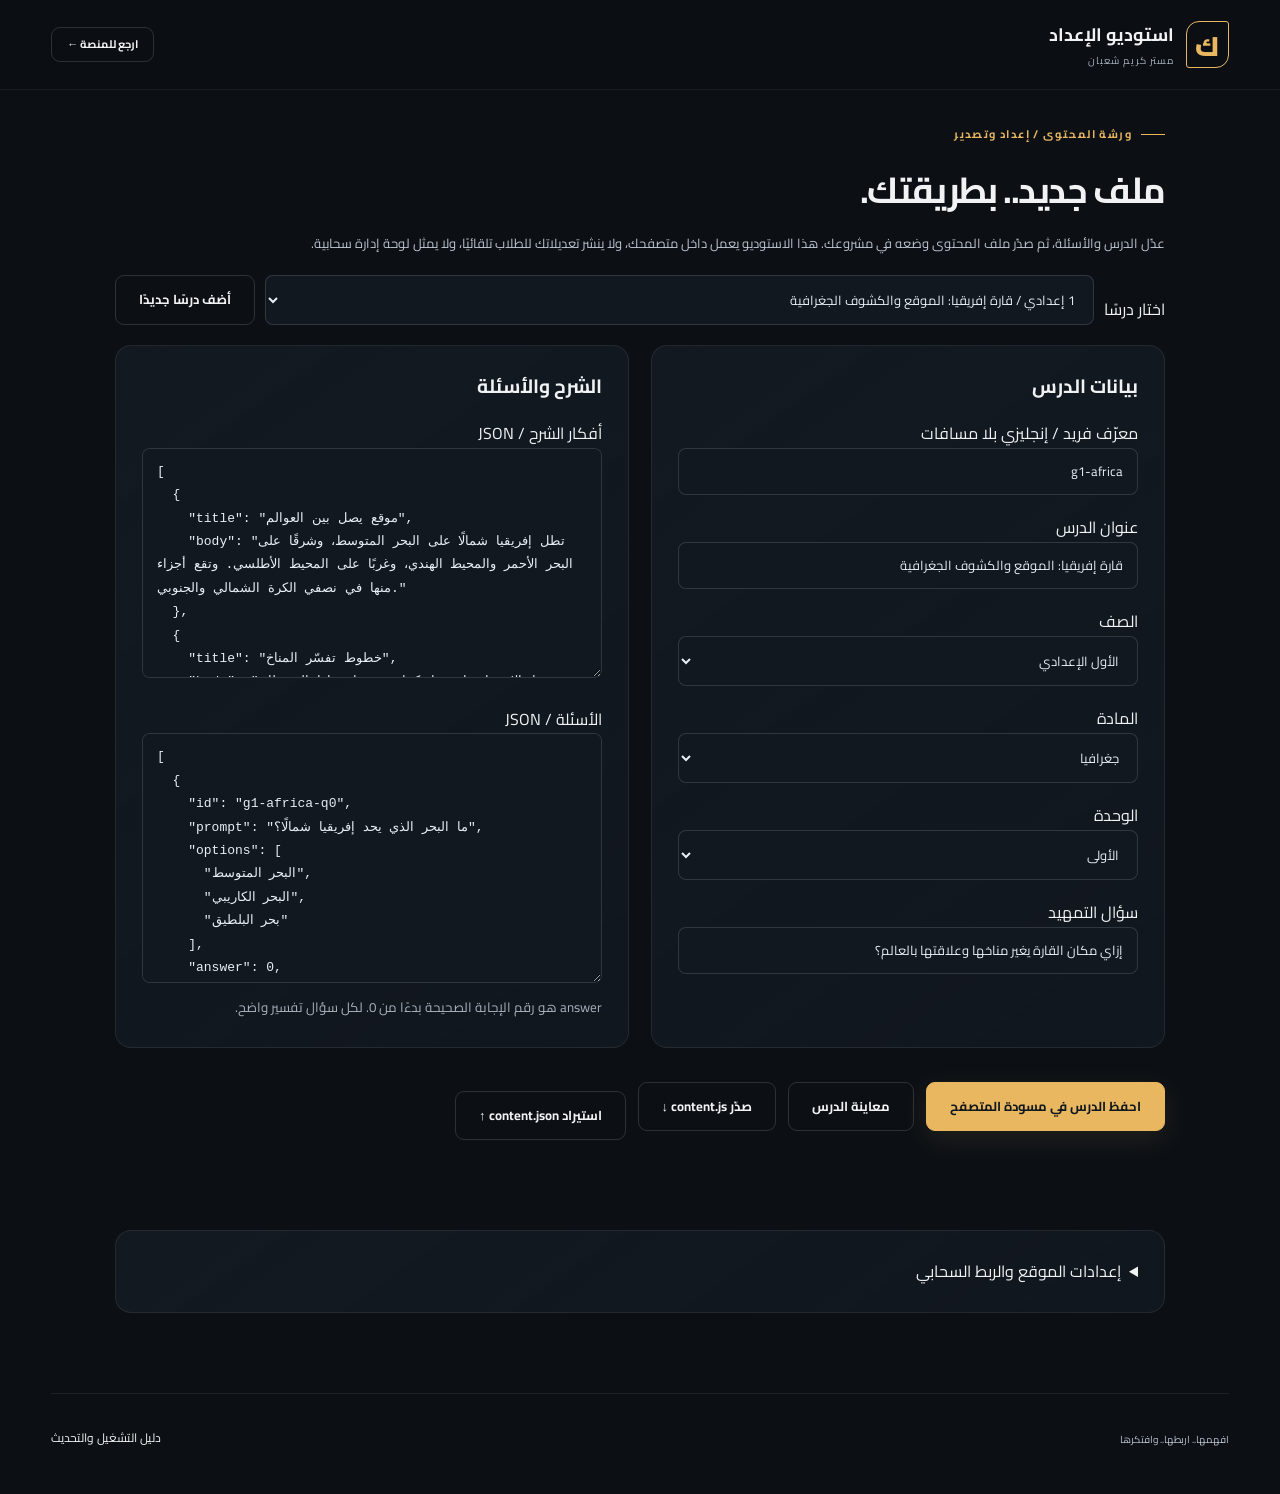
<file: learn/studio.html>
<!doctype html><html lang="ar" dir="rtl"><head><meta charset="utf-8"><meta name="viewport" content="width=device-width,initial-scale=1"><title>استوديو الإعداد | مستر كريم شعبان</title><meta name="robots" content="noindex"><link rel="stylesheet" href="assets/style.css"><link rel="icon" href="assets/icon.svg"><script src="assets/content.js" defer></script><script src="assets/studio.js" defer></script></head><body><header class="site-header"><a class="brand" href="index.html#home"><span class="brand-mark">ك</span><span><b>استوديو الإعداد</b><small>مستر كريم شعبان</small></span></a><a class="btn small" href="index.html#home">ارجع للمنصة ←</a></header><main class="studio"><section class="section"><div class="eyebrow">ورشة المحتوى / إعداد وتصدير</div><h1 style="font-size:36px">ملف جديد.. بطريقتك.</h1><p style="margin-top:15px;font-size:13px">عدّل الدرس والأسئلة، ثم صدّر ملف المحتوى وضعه في مشروعك. هذا الاستوديو يعمل داخل متصفحك، ولا ينشر تعديلاتك للطلاب تلقائيًا، ولا يمثل لوحة إدارة سحابية.</p><div class="toolbar"><label for="studio-lesson">اختار درسًا</label><select id="studio-lesson" class="input"></select><button class="btn" id="new-lesson">أضف درسًا جديدًا</button></div><div class="grid two"><div class="card"><h3>بيانات الدرس</h3><label for="s-id">معرّف فريد / إنجليزي بلا مسافات</label><input id="s-id" class="input"><label for="s-title">عنوان الدرس</label><input id="s-title" class="input"><label for="s-grade">الصف</label><select id="s-grade" class="input"><option value="1">الأول الإعدادي</option><option value="2">الثاني الإعدادي</option><option value="3">الثالث الإعدادي</option></select><label for="s-subject">المادة</label><select id="s-subject" class="input"><option>تاريخ</option><option>جغرافيا</option></select><label for="s-unit">الوحدة</label><select id="s-unit" class="input"><option value="1">الأولى</option><option value="2">الثانية</option><option value="3">الثالثة</option><option value="4">الرابعة</option></select><label for="s-hook">سؤال التمهيد</label><input id="s-hook" class="input"></div><div class="card"><h3>الشرح والأسئلة</h3><label for="s-sections">أفكار الشرح / JSON</label><textarea id="s-sections" class="input" style="height:230px" spellcheck="false"></textarea><label for="s-questions">الأسئلة / JSON</label><textarea id="s-questions" class="input" style="height:250px" spellcheck="false"></textarea><small>answer هو رقم الإجابة الصحيحة بدءًا من 0. لكل سؤال تفسير واضح.</small></div></div><div class="actions" style="margin-top:25px"><button id="save-lesson" class="btn primary">احفظ الدرس في مسودة المتصفح</button><button id="preview-lesson" class="btn">معاينة الدرس</button><button id="export-content" class="btn">صدّر content.js ↓</button><label class="btn" for="import-content">استيراد content.json ↑</label><input id="import-content" hidden type="file" accept="application/json,.json"></div><p id="studio-status" role="status" style="margin-top:20px"></p><div id="studio-preview" class="section"></div><details class="card"><summary>إعدادات الموقع والربط السحابي</summary><p style="font-size:12px;margin:15px 0">تعديل config.json لا يتم مباشرة على الخادم؛ صدّره ثم استبدله في المشروع. لا تضع مفتاح service_role هنا؛ الربط يحتاج URL والمفتاح العام فقط، مع تطبيق SQL المرفق.</p><textarea id="s-config" class="input" style="height:280px" spellcheck="false"></textarea><button class="btn small" id="export-config" style="margin-top:15px">صدّر config.json ↓</button></details></section></main><footer><p>افهمها.. اربطها.. وافتكرها</p><a href="README-ar.md">دليل التشغيل والتحديث</a></footer></body></html>
</file>
<file: learn/assets/style.css>
@font-face{font-family:Cairo;src:url('cairo-400.ttf') format('truetype');font-display:swap;font-weight:400}@font-face{font-family:Cairo;src:url('cairo-600.ttf') format('truetype');font-display:swap;font-weight:600}@font-face{font-family:Cairo;src:url('cairo-700.ttf') format('truetype');font-display:swap;font-weight:700}@font-face{font-family:Cairo;src:url('cairo-800.ttf') format('truetype');font-display:swap;font-weight:800}@font-face{font-family:Cairo;src:url('cairo-900.ttf') format('truetype');font-display:swap;font-weight:900}*{box-sizing:border-box}html{scroll-behavior:smooth;scroll-padding-top:100px}body{--accent:#e9b760;--accent-rgb:233,183,96;--bg:#0c1015;--panel:#131920;--muted:#a7b0bc;margin:0;background:var(--bg);color:#f0f2f3;font-family:Cairo,Tahoma,Arial,sans-serif;line-height:1.8;overflow-x:hidden}body.grade-1{--accent:#71d5b8;--accent-rgb:113,213,184}body.grade-2{--accent:#94b9f8;--accent-rgb:148,185,248}body.grade-3{--accent:#e9b760;--accent-rgb:233,183,96}a{color:inherit;text-decoration:none}button,input,select,textarea{font:inherit}button,a,input,select,summary{touch-action:manipulation}button{cursor:pointer}button:disabled{cursor:default}button:focus-visible,a:focus-visible,input:focus-visible,select:focus-visible,summary:focus-visible{outline:3px solid var(--accent);outline-offset:4px}button{color:inherit}img,svg,video{max-width:100%}img{display:block}h1,h2,h3,p{margin:0}h1,h2,h3{line-height:1.5}h1{font-size:clamp(2.4rem,5vw,4.8rem);letter-spacing:-1.4px}h2{font-size:clamp(1.7rem,3vw,2.8rem);letter-spacing:-.7px}h3{font-size:1.2rem}p{color:#bcc4cf}small,.muted{color:var(--muted)}.noise{position:fixed;inset:0;pointer-events:none;opacity:.025;z-index:100;background-image:url("data:image/svg+xml,%3Csvg viewBox='0 0 180 180' xmlns='http://www.w3.org/2000/svg'%3E%3Cfilter id='n'%3E%3CfeTurbulence type='fractalNoise' baseFrequency='.85' numOctaves='3' stitchTiles='stitch'/%3E%3C/filter%3E%3Crect width='100%25' height='100%25' opacity='.5' filter='url(%23n)'/%3E%3C/svg%3E")}.site-header{height:90px;position:sticky;top:0;z-index:30;display:flex;align-items:center;justify-content:space-between;gap:20px;padding:0 max(4vw,20px);border-bottom:1px solid #ffffff10;background:#0c1015ee;backdrop-filter:blur(20px)}.brand{display:flex;align-items:center;gap:12px;flex-shrink:0}.brand-mark{border:1px solid var(--accent);color:var(--accent);width:43px;height:47px;display:grid;place-items:center;border-radius:13px 3px;font-size:27px;font-weight:900}.brand b{font-size:18px}.brand small{display:block;font-size:10px;letter-spacing:1px}.desktop-nav{display:flex;gap:27px;font-size:13px;color:#b7bfca}.desktop-nav a:hover{color:var(--accent)}.header-actions{display:flex;align-items:center;gap:9px}.icon-btn{background:none;border:1px solid #ffffff19;width:38px;height:38px;border-radius:50%;font-size:18px}.profile-btn{font-size:12px;padding:7px 16px;border:1px solid #ffffff22;border-radius:8px}.profile-btn span{color:var(--accent);padding-right:10px}.wrap{width:min(1180px,92%);margin:auto}.section{padding:70px 0}.eyebrow{display:flex;align-items:center;gap:9px;text-transform:uppercase;font-size:11px;letter-spacing:1.4px;color:var(--accent);margin-bottom:18px;font-weight:700}.eyebrow:before{content:'';width:24px;height:1px;background:var(--accent)}.pill{border:1px solid #ffffff20;background:#ffffff05;border-radius:100px;display:inline-flex;gap:8px;align-items:center;padding:4px 12px;font-size:11px;color:#cbd1db}.pill.accent{color:var(--accent);border-color:rgba(var(--accent-rgb),.35)}.dot{width:6px;height:6px;border-radius:50%;background:var(--accent);box-shadow:0 0 12px var(--accent)}.hero{min-height:650px;display:grid;grid-template-columns:1.05fr 1fr;gap:70px;align-items:center;padding:70px 0 60px;position:relative}.hero:before{content:'';position:absolute;top:30px;left:-60px;width:560px;height:560px;border-radius:50%;background:radial-gradient(ellipse,rgba(233,183,96,.08),transparent 66%);pointer-events:none}.hero h1 span{color:var(--accent)}.hero-copy{position:relative;z-index:2}.hero .lede{font-size:16px;max-width:460px;margin:20px 0 28px;line-height:2}.actions{display:flex;gap:12px;align-items:center;flex-wrap:wrap}.btn{display:inline-flex;justify-content:center;align-items:center;gap:14px;padding:12px 23px;background:transparent;border:1px solid #ffffff23;border-radius:9px;font-size:13px;font-weight:700;transition:transform .2s,background .2s}.btn:hover{transform:translateY(-3px);background:#ffffff0a}.btn.primary{background:var(--accent);border-color:var(--accent);color:#10171d;box-shadow:0 8px 30px rgba(var(--accent-rgb),.1)}.btn.primary:hover{filter:brightness(1.08)}.btn.small{padding:7px 15px;font-size:11px}.btn.ghost{padding:8px 0;border:0;color:var(--accent)}.hero-meta{display:flex;gap:28px;margin-top:35px;font-size:11px;color:var(--muted)}.hero-meta b{color:#eff0f3;display:block;font-size:16px}.hero-art{height:500px;position:relative;display:grid;place-items:center;perspective:1000px}.globe-art{width:420px;height:420px;position:relative}.globe-art svg{height:100%;width:100%;filter:drop-shadow(0 0 30px #e9b76010)}.orbit{position:absolute;inset:8%;border:1px solid #e9b76035;border-radius:50%;transform:rotateX(58deg) rotateZ(-30deg);animation:orbit 20s linear infinite}.orbit:after{content:'';position:absolute;top:50%;left:-5px;width:8px;height:8px;background:var(--accent);border-radius:50%;box-shadow:0 0 16px var(--accent)}.orbit.two{inset:0;animation-duration:32s;animation-direction:reverse;transform:rotateX(30deg) rotateY(55deg)}.art-coordinate{position:absolute;font:10px monospace;color:#7c858e;letter-spacing:2px}.art-coordinate.top{top:18px;right:40px}.art-coordinate.bottom{bottom:34px;left:35px}.floating-card{position:absolute;padding:14px 18px;background:#151b22ea;border:1px solid #ffffff1c;border-radius:11px;box-shadow:0 20px 50px #0005;max-width:215px;animation:float 6s ease-in-out infinite;z-index:2}.floating-card b{display:block;font-size:12px}.floating-card p{font-size:10px}.floating-card .accent{color:var(--accent)}.floating-card.one{top:48px;right:-5px;transform:rotate(4deg)}.floating-card.two{bottom:32px;left:-12px;animation-delay:-3s}.teacher-chip{position:absolute;bottom:105px;right:-10px;display:flex;align-items:center;gap:11px;padding:9px 16px 9px 9px;border:1px solid #ffffff16;background:#10171f;border-radius:12px;z-index:3}.teacher-chip img{width:43px;height:43px;object-fit:cover;object-position:50% 23%;border-radius:8px}.teacher-chip b{font-size:11px}.teacher-chip small{display:block;font-size:9px}.ticker{border-block:1px solid #ffffff0e;padding:18px 0;display:flex;justify-content:center;gap:40px;font-size:11px;color:#9fa7b0;flex-wrap:wrap}.ticker span:before{content:'✦';color:var(--accent);padding-left:14px}.section-head{display:flex;align-items:end;justify-content:space-between;gap:20px;margin-bottom:30px}.section-head p{font-size:13px;max-width:410px;margin-top:10px}.grid{display:grid;gap:22px}.grid.three{grid-template-columns:repeat(3,1fr)}.grid.two{grid-template-columns:repeat(2,1fr)}.grid.four{grid-template-columns:repeat(4,1fr)}.card{border:1px solid #ffffff13;border-radius:16px;background:linear-gradient(145deg,#19212a90,#11171e);padding:26px;position:relative;overflow:hidden;transition:border-color .25s,transform .25s}.card:hover{border-color:rgba(var(--accent-rgb),.4)}.grade-card{min-height:315px;display:flex;flex-direction:column;justify-content:space-between;transition:transform .3s}.grade-card:hover{transform:translateY(-7px)}.grade-card.g1{--gc:#71d5b8}.grade-card.g2{--gc:#94b9f8}.grade-card.g3{--gc:#e9b760}.grade-card:before{content:'';position:absolute;inset:0;background:radial-gradient(circle at 15% 15%,color-mix(in srgb,var(--gc) 12%,transparent),transparent 65%)}.grade-card>*{position:relative}.grade-num{font:74px Georgia,serif;color:var(--gc);opacity:.7;position:absolute;left:25px;top:8px}.grade-card small{color:var(--gc)}.grade-card h3{font-size:24px;margin-top:14px}.grade-card p{font-size:12px;margin:12px 0}.grade-card .line-link{border-top:1px solid #ffffff12;padding-top:17px;font-size:12px;display:flex;justify-content:space-between;color:var(--gc)}.featured{border-radius:18px;display:grid;grid-template-columns:1fr 1fr;border:1px solid #e9b76030;background:linear-gradient(110deg,#201c17,#131921);overflow:hidden}.featured-copy{padding:40px}.featured h2{font-size:30px}.featured p{font-size:13px;margin:15px 0 25px}.case-art{display:grid;place-items:center;min-height:340px;background:radial-gradient(circle,#e9b7600d,transparent 65%);position:relative}.case-file{width:240px;transform:rotate(-9deg);background:#e7d7b6;color:#413929;padding:26px 22px;box-shadow:0 25px 50px #0005;border-radius:4px;position:relative;animation:float 7s ease-in-out infinite}.case-file:before{content:'ملف سري';position:absolute;top:18px;left:15px;transform:rotate(12deg);font-size:14px;border:2px solid #92523f;color:#92523f;padding:2px 8px}.case-file b{display:block;font-size:15px;margin-top:25px}.case-file span{font:45px Georgia,serif}.case-file p{color:#786c56;font-size:10px;border-top:1px solid #a4927455;padding-top:10px}.steps{counter-reset:steps}.step{border-top:1px solid #ffffff17;padding-top:20px}.step:before{counter-increment:steps;content:'0' counter(steps);font:28px Georgia;color:var(--accent)}.step h3{margin:12px 0 9px}.step p{font-size:12px}.about-grid{display:grid;grid-template-columns:.8fr 1.2fr;gap:60px;align-items:center}.about-photo{position:relative;padding:15px;border:1px solid #ffffff12;border-radius:20px}.about-photo img{width:100%;max-height:430px;object-fit:cover;border-radius:10px}.about-grid p{margin:18px 0;font-size:14px}.gallery-item{padding:0;min-height:280px}.gallery-item img{width:100%;height:280px;object-fit:cover}.gallery-item figcaption{padding:16px 22px;font-size:12px}.faq details{border-bottom:1px solid #ffffff17;padding:18px 0}.faq summary{cursor:pointer;font-size:14px}.faq p{font-size:13px;padding-top:13px;max-width:800px}.cta{padding:48px;border:1px solid #e9b76030;border-radius:18px;background:radial-gradient(ellipse at left,#e9b7600a,transparent);display:flex;align-items:center;justify-content:space-between;gap:25px}.cta p{font-size:13px;margin-top:10px}.page-top{padding:48px 0 28px}.breadcrumb{font-size:11px;color:#98a3af;margin-bottom:15px;display:flex;gap:9px;flex-wrap:wrap}.page-top h1{font-size:clamp(2rem,4vw,3.3rem)}.page-top p{font-size:13px;margin-top:15px;max-width:730px}.grade-tabs{display:flex;gap:8px;flex-wrap:wrap;margin:25px 0 0}.tab,.filter{border:1px solid #ffffff1b;border-radius:8px;background:transparent;padding:8px 18px;font-size:12px;color:#b7c1cc}.tab.active,.filter.active{color:var(--accent);border-color:var(--accent);background:rgba(var(--accent-rgb),.06)}.dashboard-banner{display:grid;grid-template-columns:1fr auto;gap:20px;border:1px solid rgba(var(--accent-rgb),.22);border-radius:14px;padding:24px 28px;background:rgba(var(--accent-rgb),.035);margin-bottom:25px}.dashboard-banner p{font-size:12px}.dashboard-banner h3{margin:5px 0}.dashboard-banner small{color:var(--accent)}.meter{height:4px;background:#ffffff10;border-radius:4px;overflow:hidden;margin-top:16px}.meter span{display:block;height:100%;background:var(--accent);transition:width .7s ease}.toolbar{display:flex;gap:10px;flex-wrap:wrap;align-items:center;margin:20px 0}.input{width:100%;color:#e9eef4;border:1px solid #ffffff22;background:#111820;border-radius:8px;padding:11px 14px;font-size:13px}.toolbar .input{flex:1;min-width:160px}.toolbar select{flex:0 1 250px}.unit-heading{font-size:17px;padding:22px 0 15px;display:flex;align-items:center;gap:12px}.unit-heading span{color:var(--accent);font:21px Georgia}.lesson-card{padding:22px;display:flex;flex-direction:column;min-height:250px}.lesson-card h3{font-size:17px;margin:16px 0 9px}.lesson-card p{font-size:12px;flex:1}.lesson-card .bottom{display:flex;justify-content:space-between;align-items:center;gap:10px;padding-top:18px;border-top:1px solid #ffffff0c;margin-top:18px;font-size:11px;color:var(--accent)}.status{font-size:10px;color:#bac3cf}.status.done{color:#76d8b3}.lesson-layout{display:grid;grid-template-columns:240px minmax(0,1fr);gap:35px;align-items:start;padding-bottom:60px}.lesson-side{position:sticky;top:110px;border:1px solid #ffffff13;border-radius:14px;padding:18px}.lesson-side button{display:flex;align-items:center;gap:11px;width:100%;text-align:right;border:0;background:none;border-radius:8px;padding:12px;font-size:12px;color:#b6bfcb}.lesson-side button.active{background:rgba(var(--accent-rgb),.08);color:var(--accent)}.lesson-side small{display:block;margin-bottom:8px}.lesson-stage{min-height:480px}.lesson-stage h2{font-size:27px}.article-card{border-bottom:1px solid #ffffff13;padding:22px 0}.article-card h3{color:var(--accent);font-size:17px;margin-bottom:10px}.article-card p{font-size:14px;line-height:2.2}.hook-card{padding:28px;border:1px solid rgba(var(--accent-rgb),.25);border-radius:12px;margin:22px 0;background:rgba(var(--accent-rgb),.035)}.hook-card h3{font-size:22px}.hook-card p{font-size:13px;margin:12px 0}.mindmap{display:grid;gap:18px;margin:30px 0}.mindmap-root{border:1px solid var(--accent);padding:18px;border-radius:10px;text-align:center;background:rgba(var(--accent-rgb),.08);font-weight:800}.mindmap-branches{display:grid;grid-template-columns:1fr 1fr;gap:16px}.mind-branch{padding:20px;border:1px solid #ffffff18;border-right:3px solid var(--accent);border-radius:9px}.mind-branch p{font-size:12px;margin-top:9px}.flash-wrap{perspective:1000px;margin:25px auto;max-width:650px}.flashcard{height:265px;display:block;width:100%;background:transparent;border:none;text-align:center;padding:0}.flash-inner{position:relative;height:100%;transition:transform .55s;transform-style:preserve-3d}.flashcard.flipped .flash-inner{transform:rotateY(180deg)}.flash-front,.flash-back{position:absolute;inset:0;border:1px solid rgba(var(--accent-rgb),.3);border-radius:18px;display:flex;flex-direction:column;align-items:center;justify-content:center;padding:30px;backface-visibility:hidden;background:linear-gradient(130deg,#1b2631,#131920)}.flash-front h3{font-size:21px}.flash-front small{margin-top:20px}.flash-back{transform:rotateY(180deg);background:linear-gradient(130deg,#1a302d,#14211e)}.flash-back b{color:#84debb}.flash-back p{font-size:13px;margin-top:15px}.flash-controls{display:flex;justify-content:center;align-items:center;gap:25px}.quiz-shell{max-width:850px;margin:auto}.quiz-meta{display:flex;justify-content:space-between;gap:15px;font-size:12px;color:var(--muted);margin-bottom:22px}.timer{font:17px monospace;direction:ltr;color:var(--accent)}.quiz-prompt{font-size:23px;margin:25px 0}.options{display:grid;gap:12px;margin:25px 0}.option{width:100%;text-align:right;border:1px solid #ffffff1d;border-radius:10px;background:#151c24;padding:15px 18px;display:flex;align-items:center;gap:15px;transition:background .2s,transform .2s}.option span{width:28px;height:28px;display:grid;place-items:center;border:1px solid #ffffff25;border-radius:6px;font:14px Georgia;flex-shrink:0}.option:hover:not(:disabled){border-color:var(--accent);transform:translateX(-3px)}.option.correct{border-color:#65c7a0;background:#183329}.option.wrong{border-color:#e17e7e;background:#362020}.feedback{border-right:3px solid var(--accent);background:rgba(var(--accent-rgb),.06);padding:18px;border-radius:6px;margin:15px 0;animation:appear .25s}.feedback p{font-size:13px}.feedback b{display:block;margin-bottom:5px}.result{text-align:center;padding:25px}.result .score{font:90px Georgia;color:var(--accent)}.result h2{font-size:28px}.result p{font-size:13px;margin:10px 0 25px}.result .actions{justify-content:center}.review-row{border:1px solid #ffffff15;padding:20px;border-radius:10px;margin-top:15px}.review-row p{font-size:13px;margin:8px 0}.badge-grid{display:flex;gap:15px;flex-wrap:wrap}.badge{border:1px solid #ffffff20;border-radius:12px;padding:19px;text-align:center;width:150px;opacity:.4}.badge.unlocked{opacity:1;border-color:var(--accent);background:rgba(var(--accent-rgb),.06)}.badge span{font-size:33px;color:var(--accent);display:block}.badge b{font-size:12px}.stat{border:1px solid #ffffff15;padding:25px;border-radius:12px}.stat b{display:block;font:36px Georgia;color:var(--accent)}.stat p{font-size:12px}.empty{border:1px dashed #ffffff25;border-radius:12px;padding:35px;text-align:center;margin:20px 0}.empty p{font-size:13px;margin:10px 0 20px}.map-frame{border:1px solid #ffffff1a;border-radius:15px;overflow:hidden;margin:22px 0;background:#0f1a24;position:relative}.world-map{width:100%;display:block;max-height:460px}.world-map .land{fill:#243c42;stroke:#537d75;stroke-width:.6}.world-map .graticule{fill:none;stroke:#ffffff0a;stroke-width:.6}.world-map .marker{cursor:pointer;transition:opacity .2s}.world-map .marker circle{fill:var(--accent);stroke:#0c1015;stroke-width:2}.world-map .marker text{fill:#111820;font:10px Arial;text-anchor:middle;dominant-baseline:central}.map-choices{display:flex;gap:10px;flex-wrap:wrap}.map-choices button{min-width:75px}.map-caption{font-size:10px;padding:12px 18px;border-top:1px solid #ffffff12}.timeline-list{display:grid;gap:12px;margin:25px 0;padding:0;list-style:none}.timeline-item{background:#151f29;border:1px solid #ffffff19;padding:15px;border-radius:10px;display:flex;align-items:center;gap:15px;cursor:grab}.timeline-item b{color:var(--accent);min-width:100px;font-size:13px}.timeline-item p{font-size:12px;flex:1}.timeline-item .icon-btn{width:32px;height:32px;flex-shrink:0}.timeline-item.dragging{opacity:.45}.game-card{min-height:255px;display:flex;flex-direction:column}.game-icon{font-size:27px;color:var(--accent);margin-bottom:15px}.game-card p{font-size:12px;margin:10px 0 18px;flex:1}.game-card .btn{align-self:start}.book-cover{height:170px;background:linear-gradient(135deg,#273929,#152119);border:1px solid #ffffff18;border-radius:4px 13px 13px 4px;display:flex;flex-direction:column;justify-content:center;align-items:center;gap:10px;padding:20px;box-shadow:-8px 8px 0 #ffffff05;margin-bottom:23px;transform:rotate(-3deg);transition:transform .3s}.card:hover .book-cover{transform:rotate(0)}.book-cover.blue{background:linear-gradient(135deg,#293c58,#152030)}.book-cover.gold{background:linear-gradient(135deg,#534326,#221c14)}.book-cover b{text-align:center;font-size:20px}.book-cover small{font-size:10px}.paper{padding:40px;background:#f6f1e7;color:#20262b;border-radius:7px;margin:25px 0}.paper p{color:#4b555f}.paper h2{font-size:25px}.paper header{border-bottom:3px solid #b58e4c;padding-bottom:20px;margin-bottom:20px;display:flex;justify-content:space-between;gap:15px}.paper .article-card{border-color:#b6ab9933}.paper .article-card h3{color:#8a6530}.paper .mind-branch{border-color:#b6ab9955;border-right-color:#b58e4c}.paper .mindmap-root{background:#e9ddc4;border-color:#b58e4c}.paper-footer{border-top:1px solid #b6ab9977;margin-top:25px;padding-top:12px;font-size:11px;color:#705a37}.note{font-size:11px;color:#aab5c2;padding:13px 18px;border:1px solid #ffffff15;border-radius:8px;margin:20px 0}.study-clock{font:72px Georgia;direction:ltr;text-align:center;color:var(--accent);margin:30px 0}.center{text-align:center}.booking-grid{display:grid;grid-template-columns:1.2fr .8fr;gap:25px}.booking-grid label{display:block;font-size:12px;margin:18px 0 8px}.booking-grid textarea{height:120px;resize:vertical}.online-note{color:#77d4b7;font-size:11px}.cloud-state{font-size:10px;margin-top:8px}.search-count{font-size:11px;color:var(--muted)}footer{border-top:1px solid #ffffff12;width:min(1180px,92%);margin:45px auto 0;padding:32px 0 45px;display:flex;align-items:center;justify-content:space-between;gap:25px;font-size:12px}footer p{font-size:10px;margin-top:5px}footer nav{display:flex;gap:22px;font-size:10px;color:#a9b3bf}.mobile-nav{display:none}.skip{position:fixed;top:-80px;right:15px;padding:12px;background:var(--accent);color:#111;z-index:200}.skip:focus{top:12px}#toast{position:fixed;bottom:30px;left:50%;transform:translate(-50%,25px);background:#20352e;color:#c0f1dd;padding:12px 24px;border:1px solid #589780;border-radius:10px;z-index:150;font-size:12px;opacity:0;pointer-events:none;transition:.25s}#toast.show{opacity:1;transform:translate(-50%,0)}dialog{width:min(720px,92%);max-height:85vh;overflow:auto;background:#131b24;color:#eff2f6;border:1px solid #ffffff25;border-radius:17px;padding:35px}dialog::backdrop{background:#020609c9;backdrop-filter:blur(5px)}.modal-close{position:absolute;left:13px;top:8px;border:0;background:none;font-size:28px}.modal-body p{margin:15px 0;font-size:13px}#celebration{position:fixed;inset:0;z-index:101;pointer-events:none;width:100%;height:100%}.reveal{animation:appear .55s both}.orbit-label{font:10px monospace;color:#a69a83}.quest-progress{display:flex;gap:8px;margin:25px 0}.quest-progress span{height:5px;flex:1;border-radius:4px;background:#ffffff15}.quest-progress span.unlocked{background:var(--accent)}.code-display{font:40px monospace;color:var(--accent);letter-spacing:18px;direction:ltr;margin:25px 0}.error{color:#f3a6a6;font-size:12px}.success{color:#8bddb5}.studio{width:min(1050px,92%);margin:auto}.studio textarea{font-family:monospace;direction:ltr;text-align:left;height:400px}.studio label{display:block;margin-top:18px}.studio .section{padding:35px 0}@keyframes float{0%,100%{translate:0 0}50%{translate:0 -12px}}@keyframes orbit{from{rotate:0deg}to{rotate:360deg}}@keyframes appear{from{opacity:0;transform:translateY(12px)}to{opacity:1;transform:translateY(0)}}@keyframes pulse{50%{box-shadow:0 0 0 10px #e9b76000}}.motion-off *{animation:none!important;transition:none!important;scroll-behavior:auto!important}.motion-off .flashcard.flipped .flash-inner{transform:rotateY(180deg)}@media(prefers-reduced-motion:reduce){html{scroll-behavior:auto}*,*:before,*:after{animation:none!important;transition:none!important}}@media(min-width:1500px){.hero{min-height:760px}}@media(max-width:1050px){.desktop-nav{gap:14px;font-size:11px}.hero{gap:25px}.globe-art{width:350px;height:350px}.hero-art{height:430px}.grid.four{grid-template-columns:repeat(2,1fr)}.hero h1{font-size:3.4rem}.lesson-layout{grid-template-columns:195px minmax(0,1fr)}.about-grid{gap:30px}}@media(max-width:760px){.site-header{height:72px;padding:0 4%;gap:10px}.brand b{font-size:14px}.brand small{font-size:8px}.brand-mark{width:34px;height:38px;font-size:21px}.desktop-nav{display:none}.profile-btn{padding:5px 10px;font-size:10px}.icon-btn{width:33px;height:33px}.hero{display:flex;flex-direction:column;padding:40px 0 20px;gap:20px;min-height:0}.hero h1{font-size:2.8rem}.hero .lede{font-size:13px;max-width:100%;margin:15px 0 23px}.hero-meta{gap:25px;margin-top:24px}.hero-art{width:100%;height:345px}.globe-art{width:280px;height:280px}.floating-card.one{right:0;top:10px;max-width:170px}.floating-card.two{left:0;bottom:16px;max-width:180px}.teacher-chip{right:0;bottom:80px}.art-coordinate{display:none}.ticker{gap:15px;font-size:9px;padding:13px 3%}.section{padding:42px 0}.section-head{align-items:start;flex-direction:column;gap:12px}.section-head h2{font-size:24px}.grid.three,.grid.two{grid-template-columns:1fr}.grid.four{gap:12px}.grade-card{min-height:225px}.grade-card h3{font-size:22px}.grade-num{font-size:62px}.featured{grid-template-columns:1fr}.featured-copy{padding:28px}.featured h2{font-size:26px}.case-art{min-height:255px}.case-file{width:210px;padding:20px}.steps{grid-template-columns:repeat(3,1fr)!important;gap:13px}.step h3{font-size:15px}.step p{font-size:10px}.about-grid{grid-template-columns:1fr;gap:30px}.about-photo{max-width:380px;margin:auto}.cta{padding:28px;flex-direction:column;align-items:start}.cta h2{font-size:24px}.page-top{padding:30px 0 20px}.page-top h1{font-size:28px}.page-top p{font-size:12px}.dashboard-banner{padding:20px;grid-template-columns:1fr}.dashboard-banner .btn{justify-self:start}.lesson-layout{grid-template-columns:1fr;gap:20px}.lesson-side{position:static;display:flex;overflow-x:auto;gap:5px;padding:8px;border-radius:9px}.lesson-side small{display:none}.lesson-side button{width:auto;white-space:nowrap;padding:8px 13px;font-size:11px}.lesson-side button span{display:none}.lesson-stage h2{font-size:23px}.article-card p{font-size:13px}.hook-card{padding:22px}.mindmap-branches{grid-template-columns:1fr}.flashcard{height:250px}.quiz-prompt{font-size:19px}.option{font-size:12px;padding:13px}.result .score{font-size:74px}.map-frame{margin-inline:-2%}.timeline-item{gap:8px;padding:12px}.timeline-item b{min-width:65px;font-size:11px}.timeline-item p{font-size:11px}.stat{padding:17px}.stat b{font-size:28px}.paper{padding:22px}.paper header{display:block}.booking-grid{grid-template-columns:1fr}.badge{width:130px;padding:15px}footer{padding-bottom:110px;flex-direction:column;align-items:start;margin-top:25px}footer nav{flex-wrap:wrap;gap:15px}.mobile-nav{position:fixed;bottom:0;inset-inline:0;z-index:40;display:flex;justify-content:space-around;background:#111820f5;backdrop-filter:blur(15px);border-top:1px solid #ffffff20;padding:8px 0 max(8px,env(safe-area-inset-bottom))}.mobile-nav a{font-size:9px;text-align:center;color:#aab5c2;min-width:60px}.mobile-nav span{display:block;font-size:20px;line-height:1.3}.mobile-nav a.active{color:var(--accent)}#toast{bottom:85px;width:max-content;max-width:90%;text-align:center}.toolbar select{flex-basis:100%}.world-map{min-height:220px}.btn{padding:11px 18px;font-size:12px}}@media print{body{background:#fff!important;color:#20262b!important}.site-header,footer,.mobile-nav,.noise,.no-print,.breadcrumb,.grade-tabs,#toast,#celebration{display:none!important}.wrap{width:100%}.page-top{padding:0}.paper{margin:0;padding:10px;background:#fff}.paper h2{font-size:22px}.paper p{color:#333;font-size:12px}.paper .article-card{break-inside:avoid}.paper header{break-after:avoid}.paper .mindmap{break-inside:avoid}.article-card{padding:14px 0}.section{padding:0}.paper h3{font-size:15px}@page{size:A4;margin:16mm}}
.sr-only{position:absolute;width:1px;height:1px;padding:0;margin:-1px;overflow:hidden;clip:rect(0,0,0,0);white-space:nowrap;border:0}.option.selected{border-color:var(--accent);background:rgba(var(--accent-rgb),.1)}.paper-stamp{color:#8a6530;font-weight:900;font-size:15px;text-align:center;border:1px solid #b58e4c;padding:8px 18px;border-radius:4px;transform:rotate(-4deg);align-self:start}.library-filters{display:flex;gap:10px;flex-wrap:wrap}.studio .input:focus{border-color:var(--accent)}.install-banner{display:flex;gap:20px;justify-content:space-between;align-items:center}.leader-row{display:flex;justify-content:space-between;padding:13px;border-bottom:1px solid #ffffff15}.leader-row b{color:var(--accent)}
</file>
